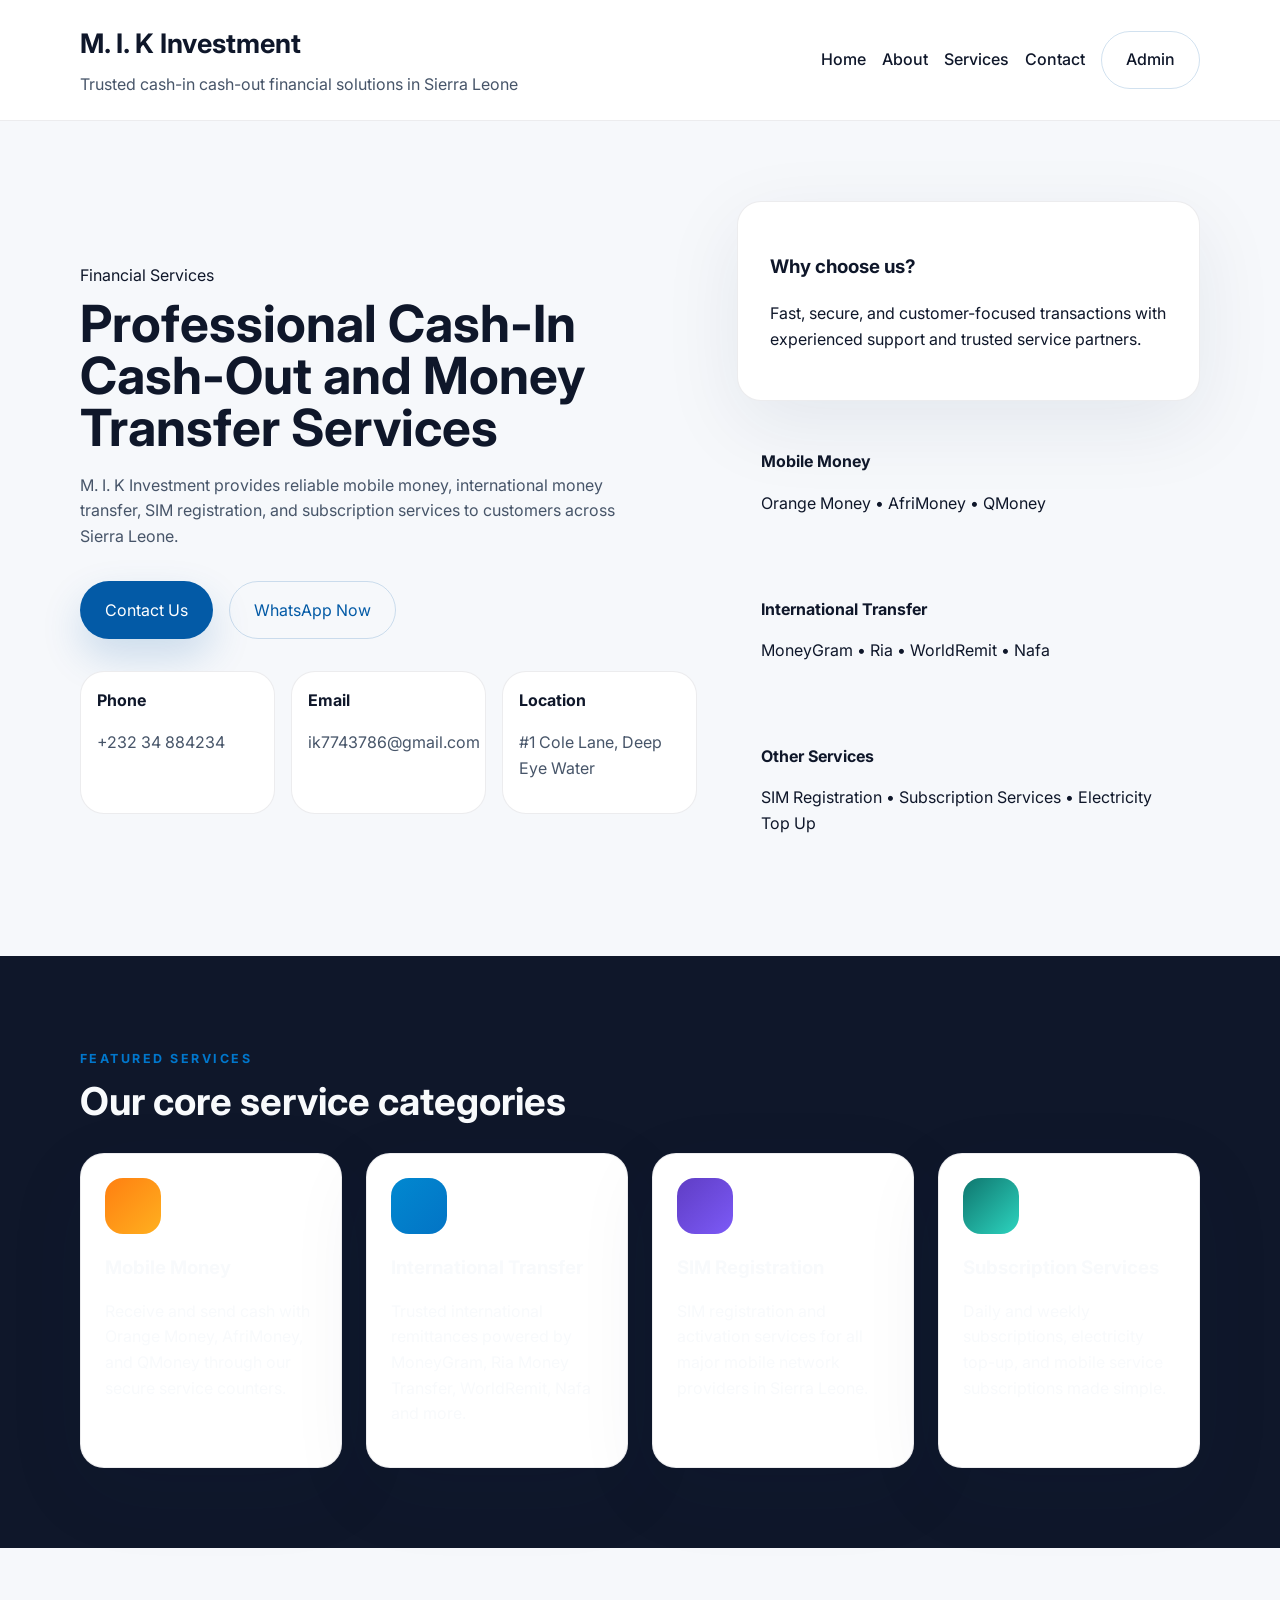
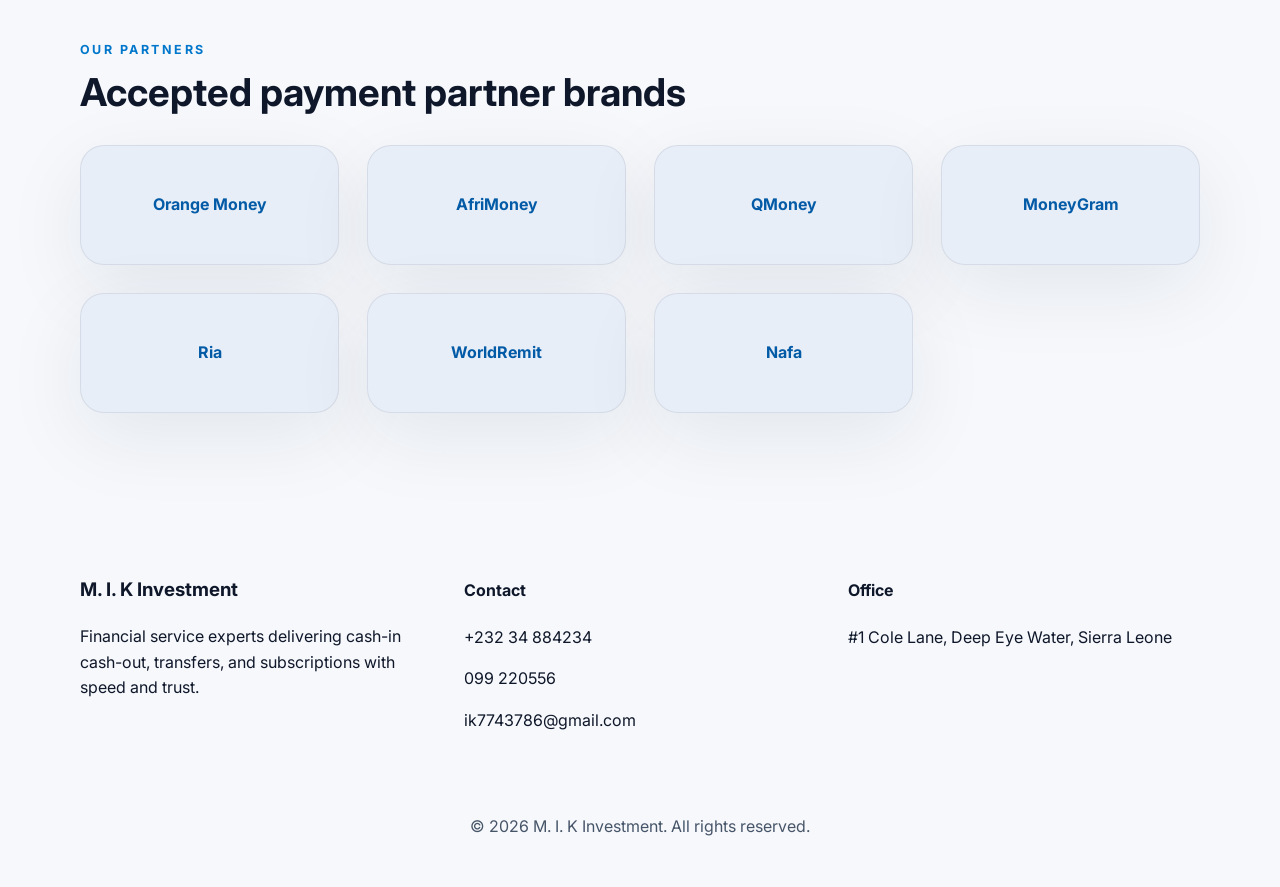
<file: index.html>
<!DOCTYPE html>
<html lang="en">
<head>
  <meta charset="UTF-8" />
  <meta name="viewport" content="width=device-width, initial-scale=1.0" />
  <title>M. I. K Investment | Cash-In Cash-Out Services</title>
  <link rel="preconnect" href="https://fonts.googleapis.com" />
  <link rel="preconnect" href="https://fonts.gstatic.com" crossorigin />
  <link href="https://fonts.googleapis.com/css2?family=Inter:wght@400;500;600;700;800&display=swap" rel="stylesheet" />
  <link rel="stylesheet" href="styles.css" />
</head>
<body>
  <header class="site-header">
    <div class="container header-grid">
      <div class="brand">
        <h1>M. I. K Investment</h1>
        <p>Trusted cash-in cash-out financial solutions in Sierra Leone</p>
      </div>
      <nav class="main-nav">
        <a href="#home">Home</a>
        <a href="about.html">About</a>
        <a href="services.html">Services</a>
        <a href="contact.html">Contact</a>
        <a href="admin.html" class="button button-secondary">Admin</a>
      </nav>
    </div>
  </header>

  <main>
    <section id="home" class="hero section-light">
      <div class="container hero-grid">
        <div class="hero-copy">
          <span class="eyebrow">Financial Services</span>
          <h2>Professional Cash-In Cash-Out and Money Transfer Services</h2>
          <p>M. I. K Investment provides reliable mobile money, international money transfer, SIM registration, and subscription services to customers across Sierra Leone.</p>
          <div class="hero-actions">
            <a href="contact.html" class="button button-primary">Contact Us</a>
            <a href="https://wa.me/23234884234" class="button button-secondary">WhatsApp Now</a>
          </div>
          <div class="contact-widgets">
            <div>
              <strong>Phone</strong>
              <p>+232 34 884234</p>
            </div>
            <div>
              <strong>Email</strong>
              <p>ik7743786@gmail.com</p>
            </div>
            <div>
              <strong>Location</strong>
              <p>#1 Cole Lane, Deep Eye Water</p>
            </div>
          </div>
        </div>
        <div class="hero-cards">
          <div class="info-card">
            <h3>Why choose us?</h3>
            <p>Fast, secure, and customer-focused transactions with experienced support and trusted service partners.</p>
          </div>
          <div class="service-highlights">
            <article>
              <span>Mobile Money</span>
              <p>Orange Money • AfriMoney • QMoney</p>
            </article>
            <article>
              <span>International Transfer</span>
              <p>MoneyGram • Ria • WorldRemit • Nafa</p>
            </article>
            <article>
              <span>Other Services</span>
              <p>SIM Registration • Subscription Services • Electricity Top Up</p>
            </article>
          </div>
        </div>
      </div>
    </section>

    <section class="section-dark service-preview">
      <div class="container">
        <div class="section-heading">
          <p class="eyebrow">Featured Services</p>
          <h2>Our core service categories</h2>
        </div>
        <div class="services-grid">
          <article class="service-card">
            <div class="service-icon service-orange"></div>
            <h3>Mobile Money</h3>
            <p>Receive and send cash with Orange Money, AfriMoney, and QMoney through our secure service counters.</p>
          </article>
          <article class="service-card">
            <div class="service-icon service-transfer"></div>
            <h3>International Transfer</h3>
            <p>Trusted international remittances powered by MoneyGram, Ria Money Transfer, WorldRemit, Nafa and more.</p>
          </article>
          <article class="service-card">
            <div class="service-icon service-sim"></div>
            <h3>SIM Registration</h3>
            <p>SIM registration and activation services for all major mobile network providers in Sierra Leone.</p>
          </article>
          <article class="service-card">
            <div class="service-icon service-subscription"></div>
            <h3>Subscription Services</h3>
            <p>Daily and weekly subscriptions, electricity top-up, and mobile service subscriptions made simple.</p>
          </article>
        </div>
      </div>
    </section>

    <section class="section-light partner-logos">
      <div class="container">
        <div class="section-heading">
          <p class="eyebrow">Our partners</p>
          <h2>Accepted payment partner brands</h2>
        </div>
        <div class="logo-grid">
          <div class="logo-card">Orange Money</div>
          <div class="logo-card">AfriMoney</div>
          <div class="logo-card">QMoney</div>
          <div class="logo-card">MoneyGram</div>
          <div class="logo-card">Ria</div>
          <div class="logo-card">WorldRemit</div>
          <div class="logo-card">Nafa</div>
        </div>
      </div>
    </section>
  </main>

  <footer class="site-footer">
    <div class="container footer-grid">
      <div>
        <h3>M. I. K Investment</h3>
        <p>Financial service experts delivering cash-in cash-out, transfers, and subscriptions with speed and trust.</p>
      </div>
      <div>
        <h4>Contact</h4>
        <p>+232 34 884234</p>
        <p>099 220556</p>
        <p>ik7743786@gmail.com</p>
      </div>
      <div>
        <h4>Office</h4>
        <p>#1 Cole Lane, Deep Eye Water, Sierra Leone</p>
      </div>
    </div>
    <div class="footer-bottom">
      <p>© 2026 M. I. K Investment. All rights reserved.</p>
    </div>
  </footer>

  <script src="scripts.js"></script>
</body>
</html>
</file>
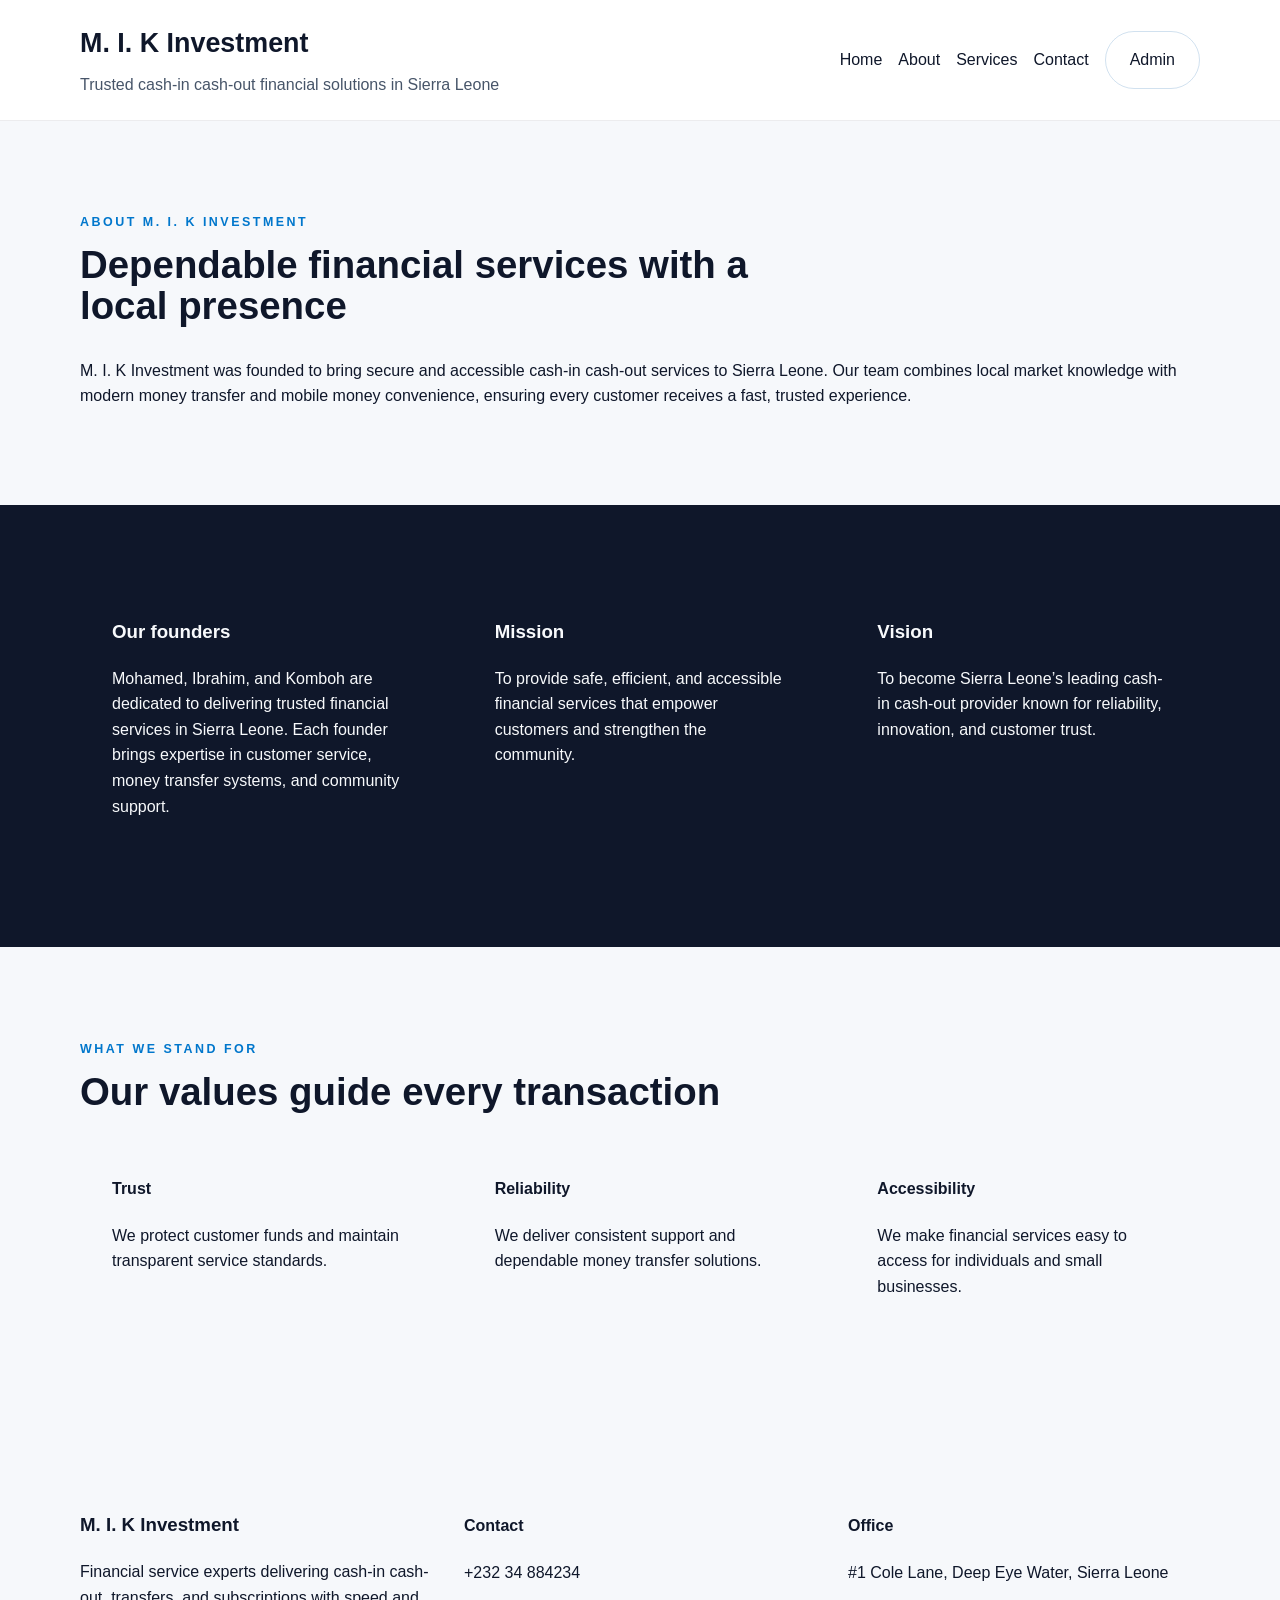
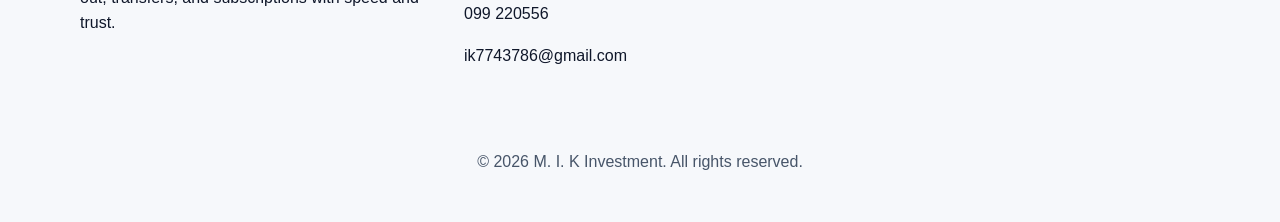
<file: about.html>
<!DOCTYPE html>
<html lang="en">
<head>
  <meta charset="UTF-8" />
  <meta name="viewport" content="width=device-width, initial-scale=1.0" />
  <title>About Us | M. I. K Investment</title>
  <link rel="stylesheet" href="styles.css" />
</head>
<body>
  <header class="site-header">
    <div class="container header-grid">
      <div class="brand">
        <h1>M. I. K Investment</h1>
        <p>Trusted cash-in cash-out financial solutions in Sierra Leone</p>
      </div>
      <nav class="main-nav">
        <a href="index.html">Home</a>
        <a href="#about">About</a>
        <a href="services.html">Services</a>
        <a href="contact.html">Contact</a>
        <a href="admin.html" class="button button-secondary">Admin</a>
      </nav>
    </div>
  </header>

  <main>
    <section class="section-light about-hero">
      <div class="container">
        <div class="section-heading">
          <p class="eyebrow">About M. I. K Investment</p>
          <h2>Dependable financial services with a local presence</h2>
        </div>
        <p>M. I. K Investment was founded to bring secure and accessible cash-in cash-out services to Sierra Leone. Our team combines local market knowledge with modern money transfer and mobile money convenience, ensuring every customer receives a fast, trusted experience.</p>
      </div>
    </section>

    <section class="section-dark founders">
      <div class="container founders-grid">
        <article>
          <h3>Our founders</h3>
          <p>Mohamed, Ibrahim, and Komboh are dedicated to delivering trusted financial services in Sierra Leone. Each founder brings expertise in customer service, money transfer systems, and community support.</p>
        </article>
        <article>
          <h3>Mission</h3>
          <p>To provide safe, efficient, and accessible financial services that empower customers and strengthen the community.</p>
        </article>
        <article>
          <h3>Vision</h3>
          <p>To become Sierra Leone’s leading cash-in cash-out provider known for reliability, innovation, and customer trust.</p>
        </article>
      </div>
    </section>

    <section class="section-light values">
      <div class="container">
        <div class="section-heading">
          <p class="eyebrow">What we stand for</p>
          <h2>Our values guide every transaction</h2>
        </div>
        <div class="values-grid">
          <article>
            <h4>Trust</h4>
            <p>We protect customer funds and maintain transparent service standards.</p>
          </article>
          <article>
            <h4>Reliability</h4>
            <p>We deliver consistent support and dependable money transfer solutions.</p>
          </article>
          <article>
            <h4>Accessibility</h4>
            <p>We make financial services easy to access for individuals and small businesses.</p>
          </article>
        </div>
      </div>
    </section>
  </main>

  <footer class="site-footer">
    <div class="container footer-grid">
      <div>
        <h3>M. I. K Investment</h3>
        <p>Financial service experts delivering cash-in cash-out, transfers, and subscriptions with speed and trust.</p>
      </div>
      <div>
        <h4>Contact</h4>
        <p>+232 34 884234</p>
        <p>099 220556</p>
        <p>ik7743786@gmail.com</p>
      </div>
      <div>
        <h4>Office</h4>
        <p>#1 Cole Lane, Deep Eye Water, Sierra Leone</p>
      </div>
    </div>
    <div class="footer-bottom">
      <p>© 2026 M. I. K Investment. All rights reserved.</p>
    </div>
  </footer>

  <script src="scripts.js"></script>
</body>
</html>
</file>
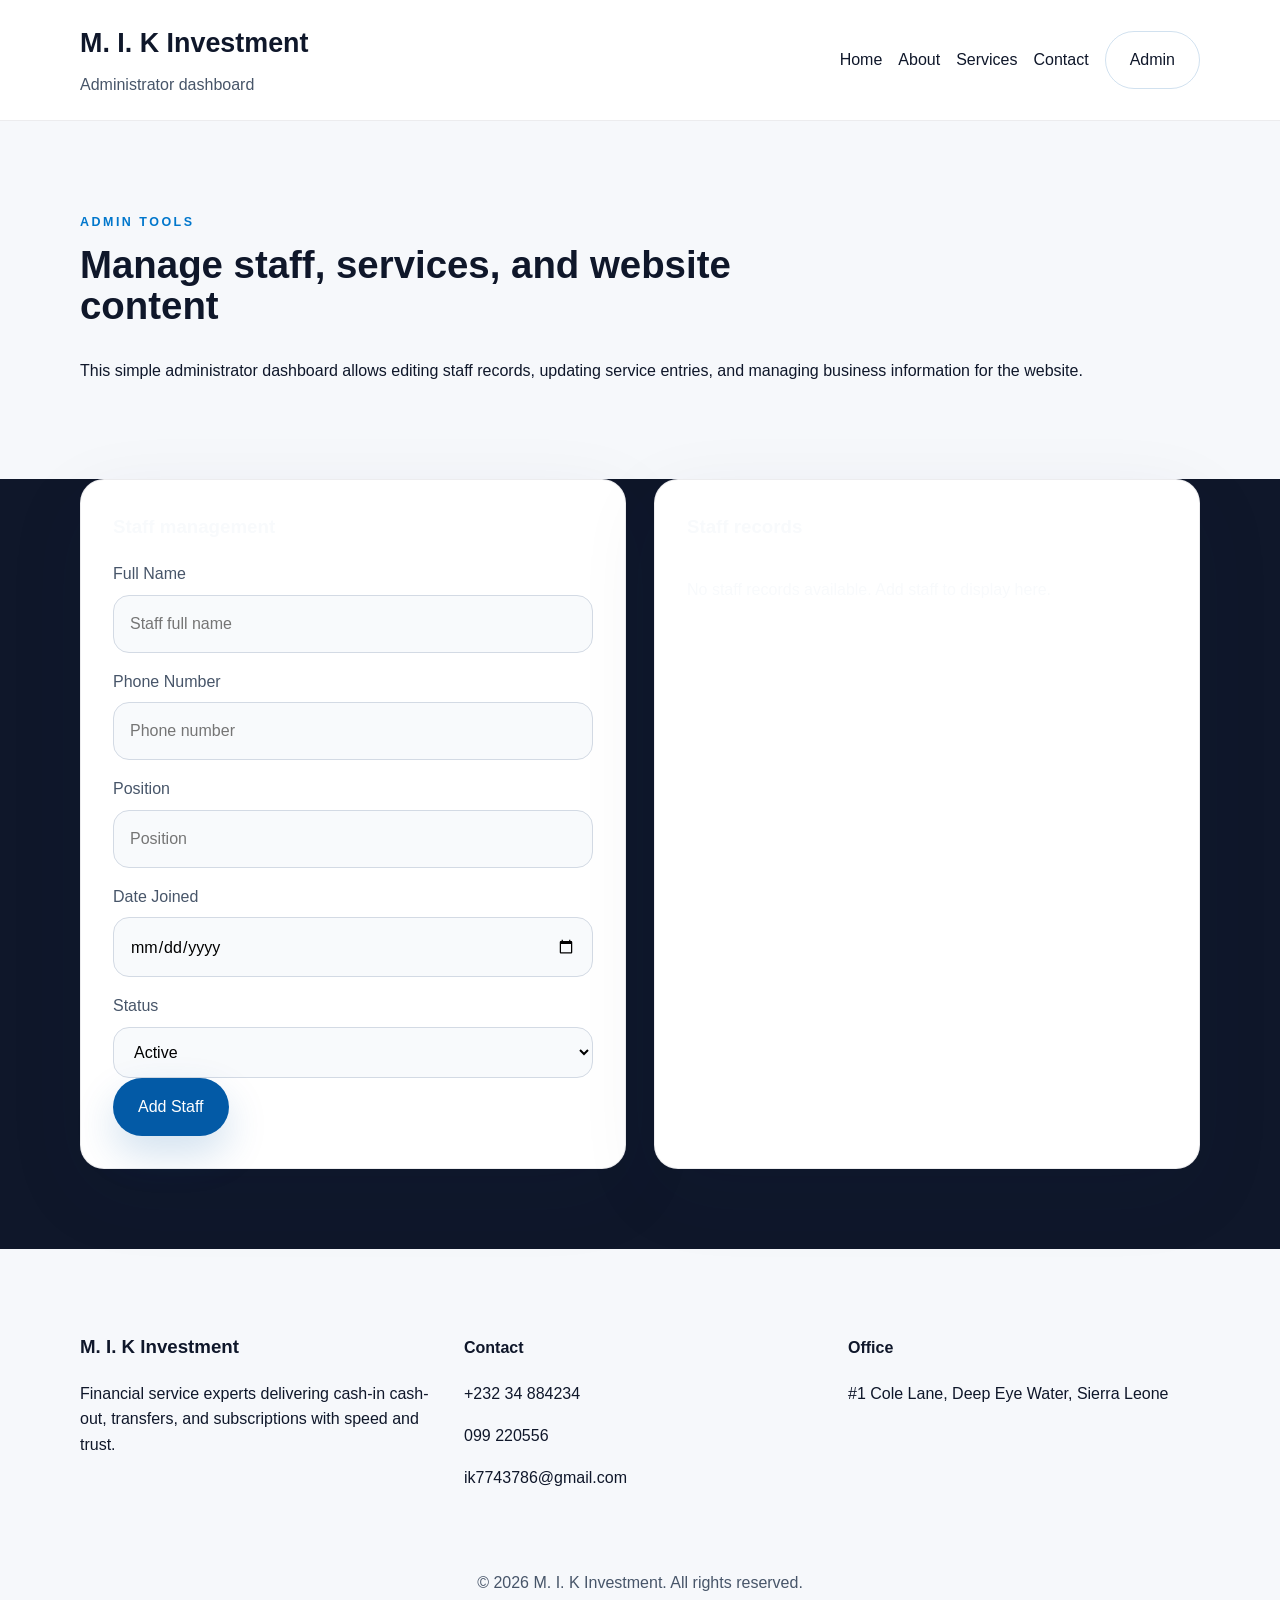
<file: admin.html>
<!DOCTYPE html>
<html lang="en">
<head>
  <meta charset="UTF-8" />
  <meta name="viewport" content="width=device-width, initial-scale=1.0" />
  <title>Administrator Dashboard | M. I. K Investment</title>
  <link rel="stylesheet" href="styles.css" />
</head>
<body>
  <header class="site-header">
    <div class="container header-grid">
      <div class="brand">
        <h1>M. I. K Investment</h1>
        <p>Administrator dashboard</p>
      </div>
      <nav class="main-nav">
        <a href="index.html">Home</a>
        <a href="about.html">About</a>
        <a href="services.html">Services</a>
        <a href="contact.html">Contact</a>
        <a href="admin.html" class="button button-secondary">Admin</a>
      </nav>
    </div>
  </header>

  <main>
    <section class="section-light admin-hero">
      <div class="container">
        <div class="section-heading">
          <p class="eyebrow">Admin tools</p>
          <h2>Manage staff, services, and website content</h2>
        </div>
        <p>This simple administrator dashboard allows editing staff records, updating service entries, and managing business information for the website.</p>
      </div>
    </section>

    <section class="section-dark admin-panel">
      <div class="container admin-grid">
        <div class="admin-card">
          <h3>Staff management</h3>
          <form id="staffForm">
            <label for="staffName">Full Name</label>
            <input type="text" id="staffName" placeholder="Staff full name" required />
            <label for="staffPhone">Phone Number</label>
            <input type="tel" id="staffPhone" placeholder="Phone number" required />
            <label for="staffPosition">Position</label>
            <input type="text" id="staffPosition" placeholder="Position" required />
            <label for="staffDate">Date Joined</label>
            <input type="date" id="staffDate" required />
            <label for="staffStatus">Status</label>
            <select id="staffStatus" required>
              <option value="Active">Active</option>
              <option value="Inactive">Inactive</option>
            </select>
            <button type="submit" class="button button-primary">Add Staff</button>
          </form>
        </div>

        <div class="admin-card admin-status">
          <h3>Staff records</h3>
          <div class="staff-list" id="staffList"></div>
        </div>
      </div>
    </section>
  </main>

  <footer class="site-footer">
    <div class="container footer-grid">
      <div>
        <h3>M. I. K Investment</h3>
        <p>Financial service experts delivering cash-in cash-out, transfers, and subscriptions with speed and trust.</p>
      </div>
      <div>
        <h4>Contact</h4>
        <p>+232 34 884234</p>
        <p>099 220556</p>
        <p>ik7743786@gmail.com</p>
      </div>
      <div>
        <h4>Office</h4>
        <p>#1 Cole Lane, Deep Eye Water, Sierra Leone</p>
      </div>
    </div>
    <div class="footer-bottom">
      <p>© 2026 M. I. K Investment. All rights reserved.</p>
    </div>
  </footer>

  <script src="scripts.js"></script>
</body>
</html>
</file>
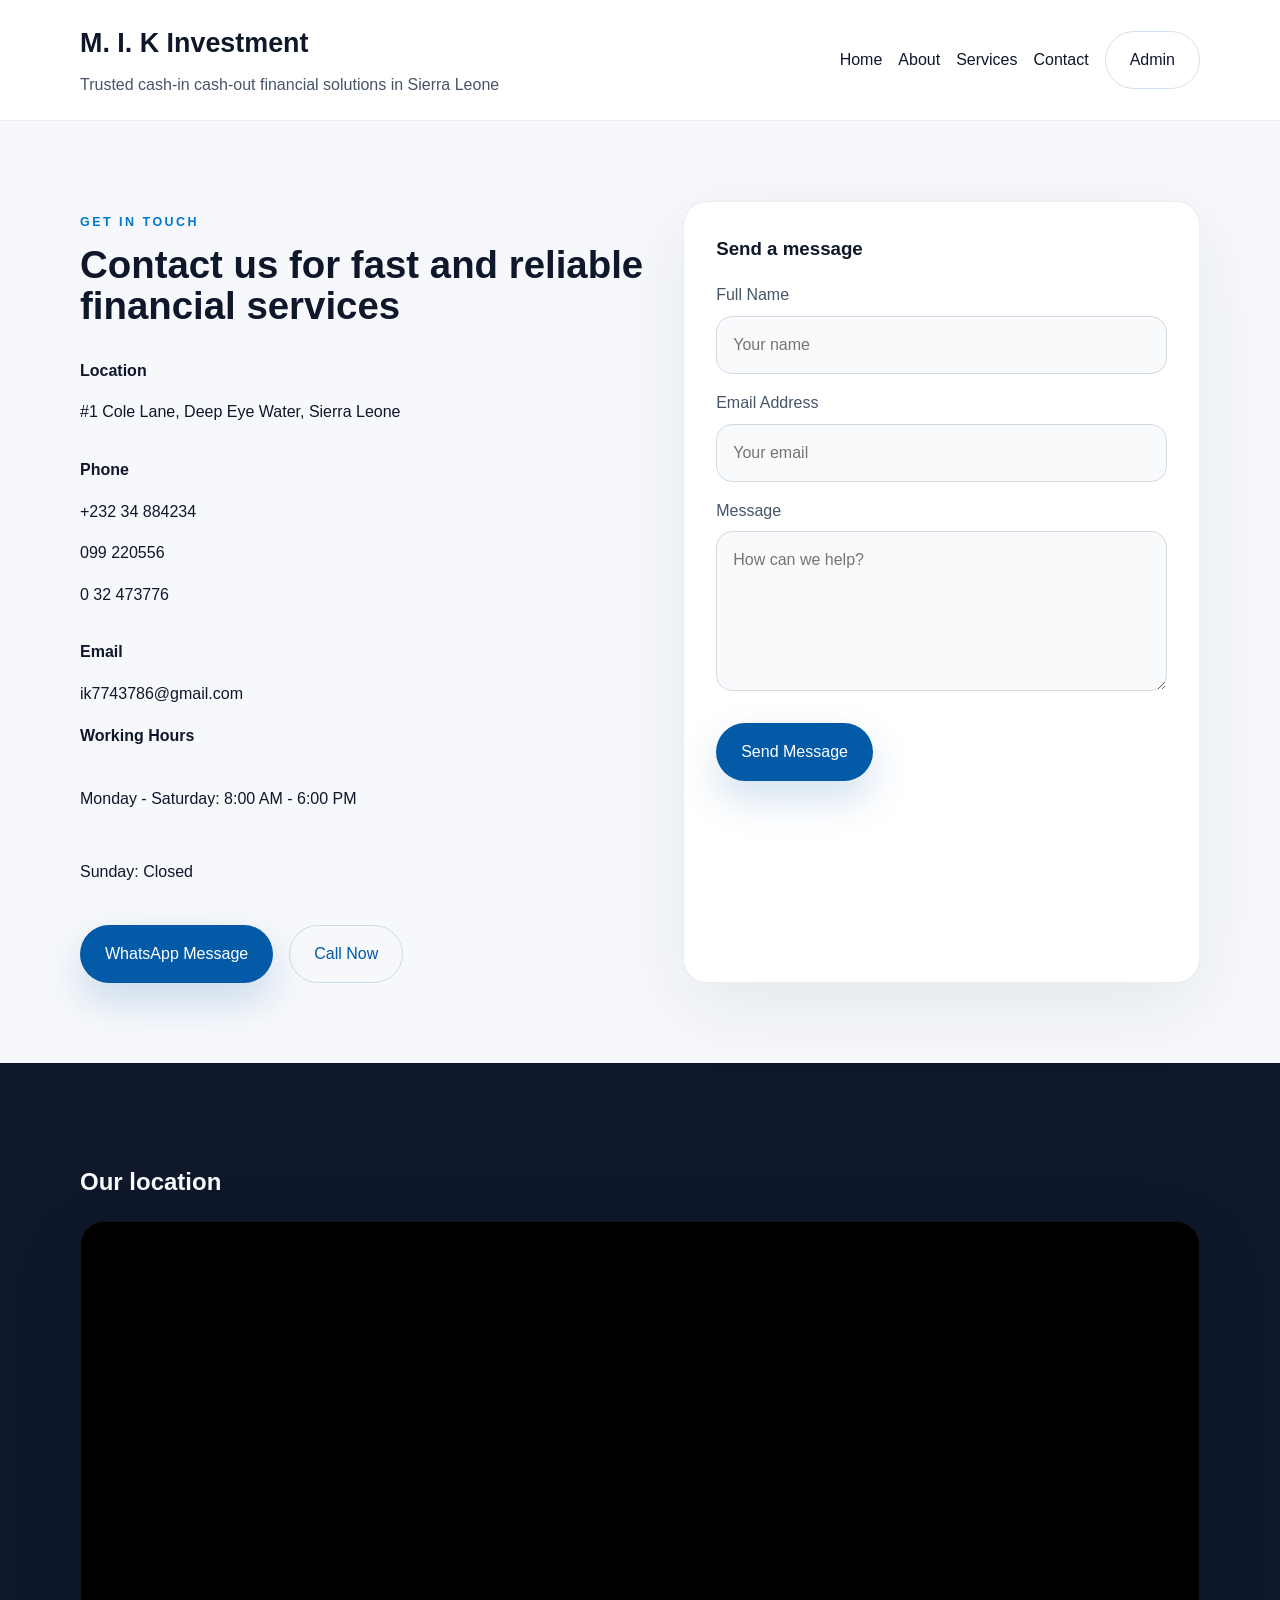
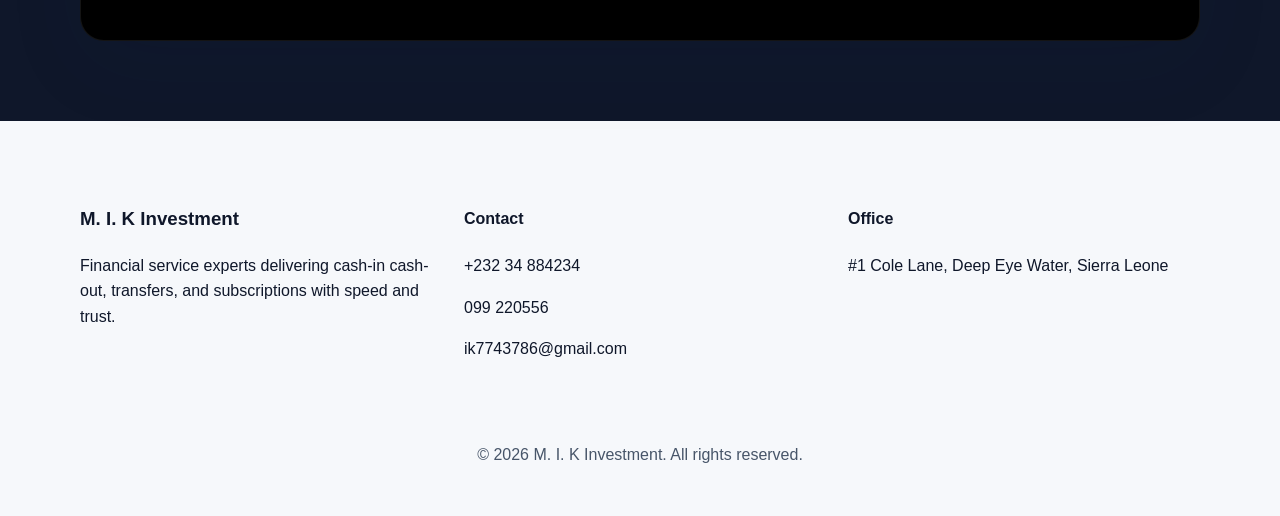
<file: contact.html>
<!DOCTYPE html>
<html lang="en">
<head>
  <meta charset="UTF-8" />
  <meta name="viewport" content="width=device-width, initial-scale=1.0" />
  <title>Contact | M. I. K Investment</title>
  <link rel="stylesheet" href="styles.css" />
</head>
<body>
  <header class="site-header">
    <div class="container header-grid">
      <div class="brand">
        <h1>M. I. K Investment</h1>
        <p>Trusted cash-in cash-out financial solutions in Sierra Leone</p>
      </div>
      <nav class="main-nav">
        <a href="index.html">Home</a>
        <a href="about.html">About</a>
        <a href="services.html">Services</a>
        <a href="#contact">Contact</a>
        <a href="admin.html" class="button button-secondary">Admin</a>
      </nav>
    </div>
  </header>

  <main>
    <section class="section-light contact-hero" id="contact">
      <div class="container contact-grid">
        <div>
          <div class="section-heading">
            <p class="eyebrow">Get in touch</p>
            <h2>Contact us for fast and reliable financial services</h2>
          </div>
          <div class="contact-details">
            <div>
              <h4>Location</h4>
              <p>#1 Cole Lane, Deep Eye Water, Sierra Leone</p>
            </div>
            <div>
              <h4>Phone</h4>
              <p>+232 34 884234</p>
              <p>099 220556</p>
              <p>0 32 473776</p>
            </div>
            <div>
              <h4>Email</h4>
              <p>ik7743786@gmail.com</p>
            </div>
          </div>
          <div class="working-hours">
            <h4>Working Hours</h4>
            <p>Monday - Saturday: 8:00 AM - 6:00 PM</p>
            <p>Sunday: Closed</p>
          </div>
          <div class="contact-actions">
            <a href="https://wa.me/23234884234" class="button button-primary">WhatsApp Message</a>
            <a href="tel:+23234884234" class="button button-secondary">Call Now</a>
          </div>
        </div>
        <div class="contact-form-card">
          <h3>Send a message</h3>
          <form id="contactForm">
            <label for="name">Full Name</label>
            <input type="text" id="name" name="name" placeholder="Your name" required />
            <label for="email">Email Address</label>
            <input type="email" id="email" name="email" placeholder="Your email" required />
            <label for="message">Message</label>
            <textarea id="message" name="message" rows="5" placeholder="How can we help?" required></textarea>
            <button type="submit" class="button button-primary">Send Message</button>
            <p id="contactSuccess" class="form-success" aria-live="polite"></p>
          </form>
        </div>
      </div>
    </section>

    <section class="section-dark map-section">
      <div class="container">
        <h2>Our location</h2>
        <div class="map-frame">
          <iframe src="https://www.google.com/maps/embed?pb=!1m18!1m12!1m3!1d3870.8170072583667!2d-13.234567!3d8.485321!2m3!1f0!2f0!3f0!3m2!1i1024!2i768!4f13.1!3m3!1m2!1s0xfc13234a26f4bcd%3A0xa5a5a5a5a5a5a5a5!2sDeep%20Eye%20Water%2C%20Sierra%20Leone!5e0!3m2!1sen!2s!4v0000000000000" loading="lazy" referrerpolicy="no-referrer-when-downgrade"></iframe>
        </div>
      </div>
    </section>
  </main>

  <footer class="site-footer">
    <div class="container footer-grid">
      <div>
        <h3>M. I. K Investment</h3>
        <p>Financial service experts delivering cash-in cash-out, transfers, and subscriptions with speed and trust.</p>
      </div>
      <div>
        <h4>Contact</h4>
        <p>+232 34 884234</p>
        <p>099 220556</p>
        <p>ik7743786@gmail.com</p>
      </div>
      <div>
        <h4>Office</h4>
        <p>#1 Cole Lane, Deep Eye Water, Sierra Leone</p>
      </div>
    </div>
    <div class="footer-bottom">
      <p>© 2026 M. I. K Investment. All rights reserved.</p>
    </div>
  </footer>

  <script src="scripts.js"></script>
</body>
</html>
</file>
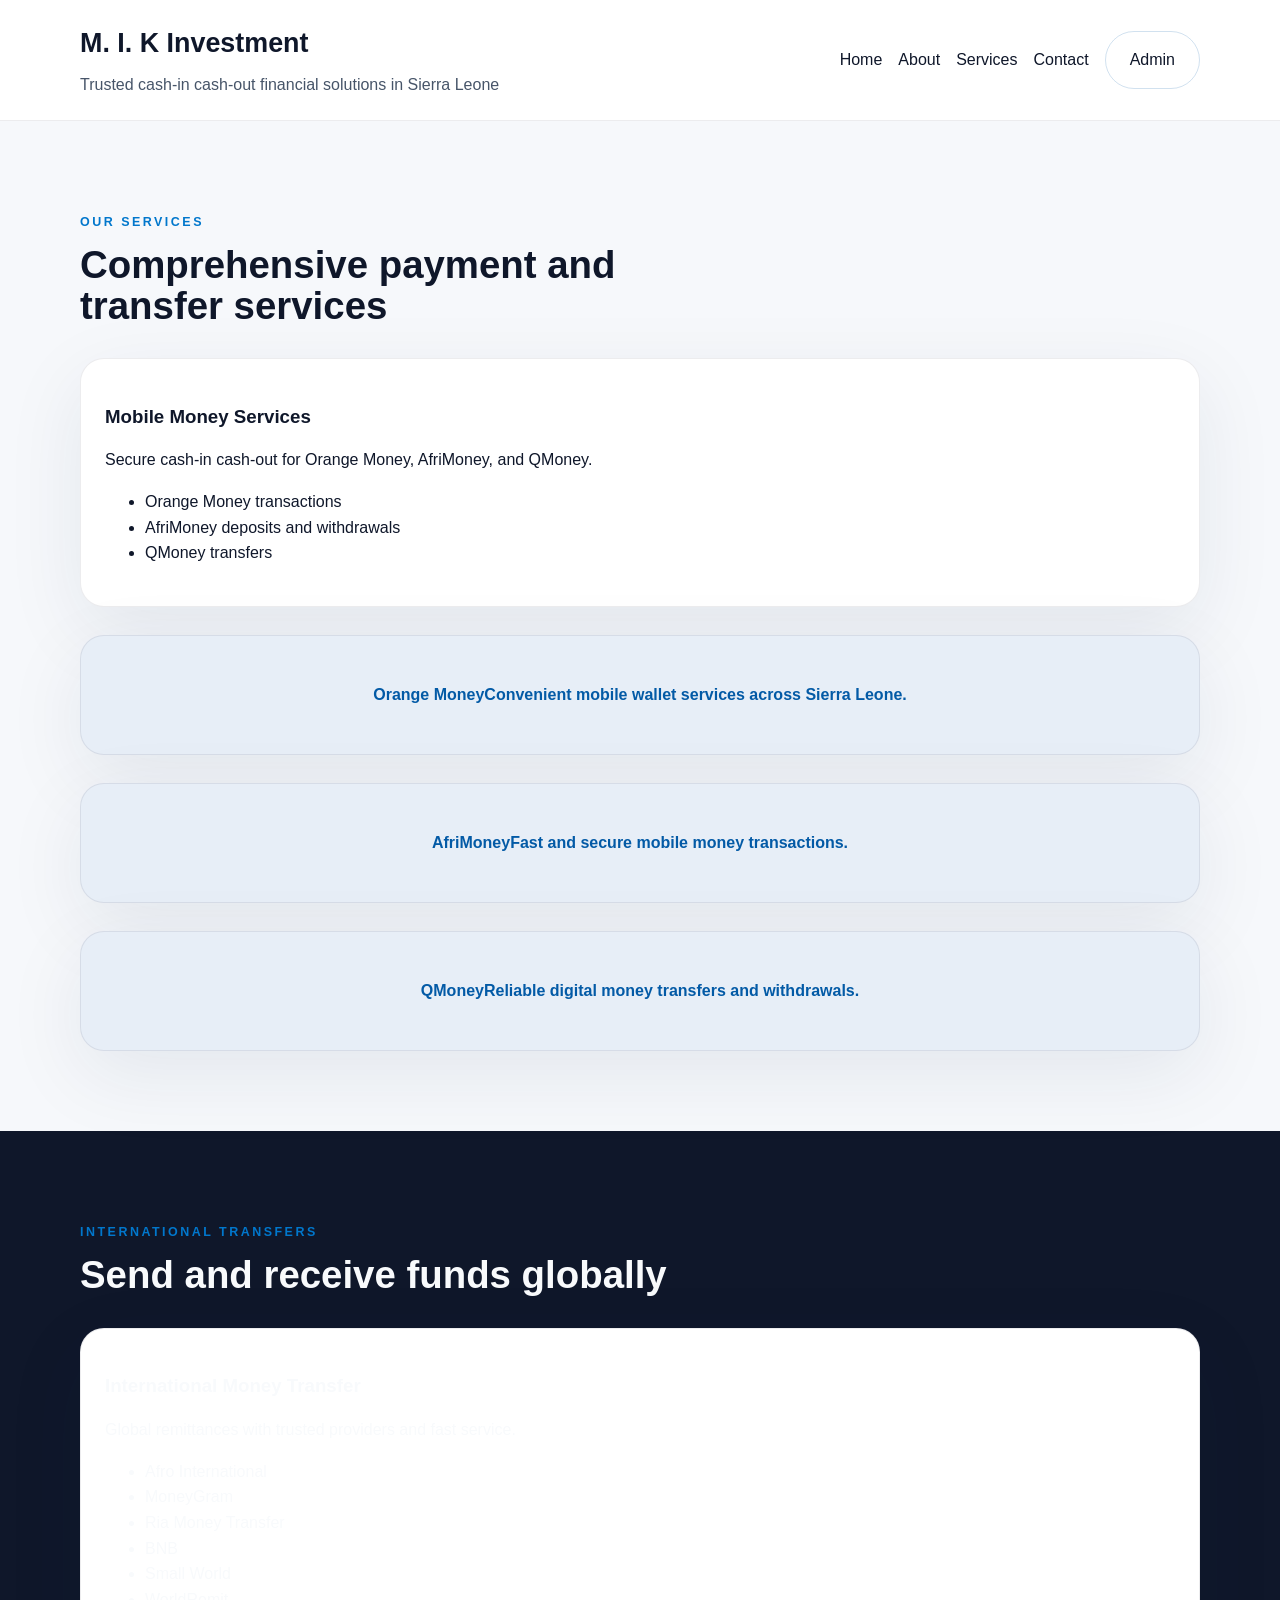
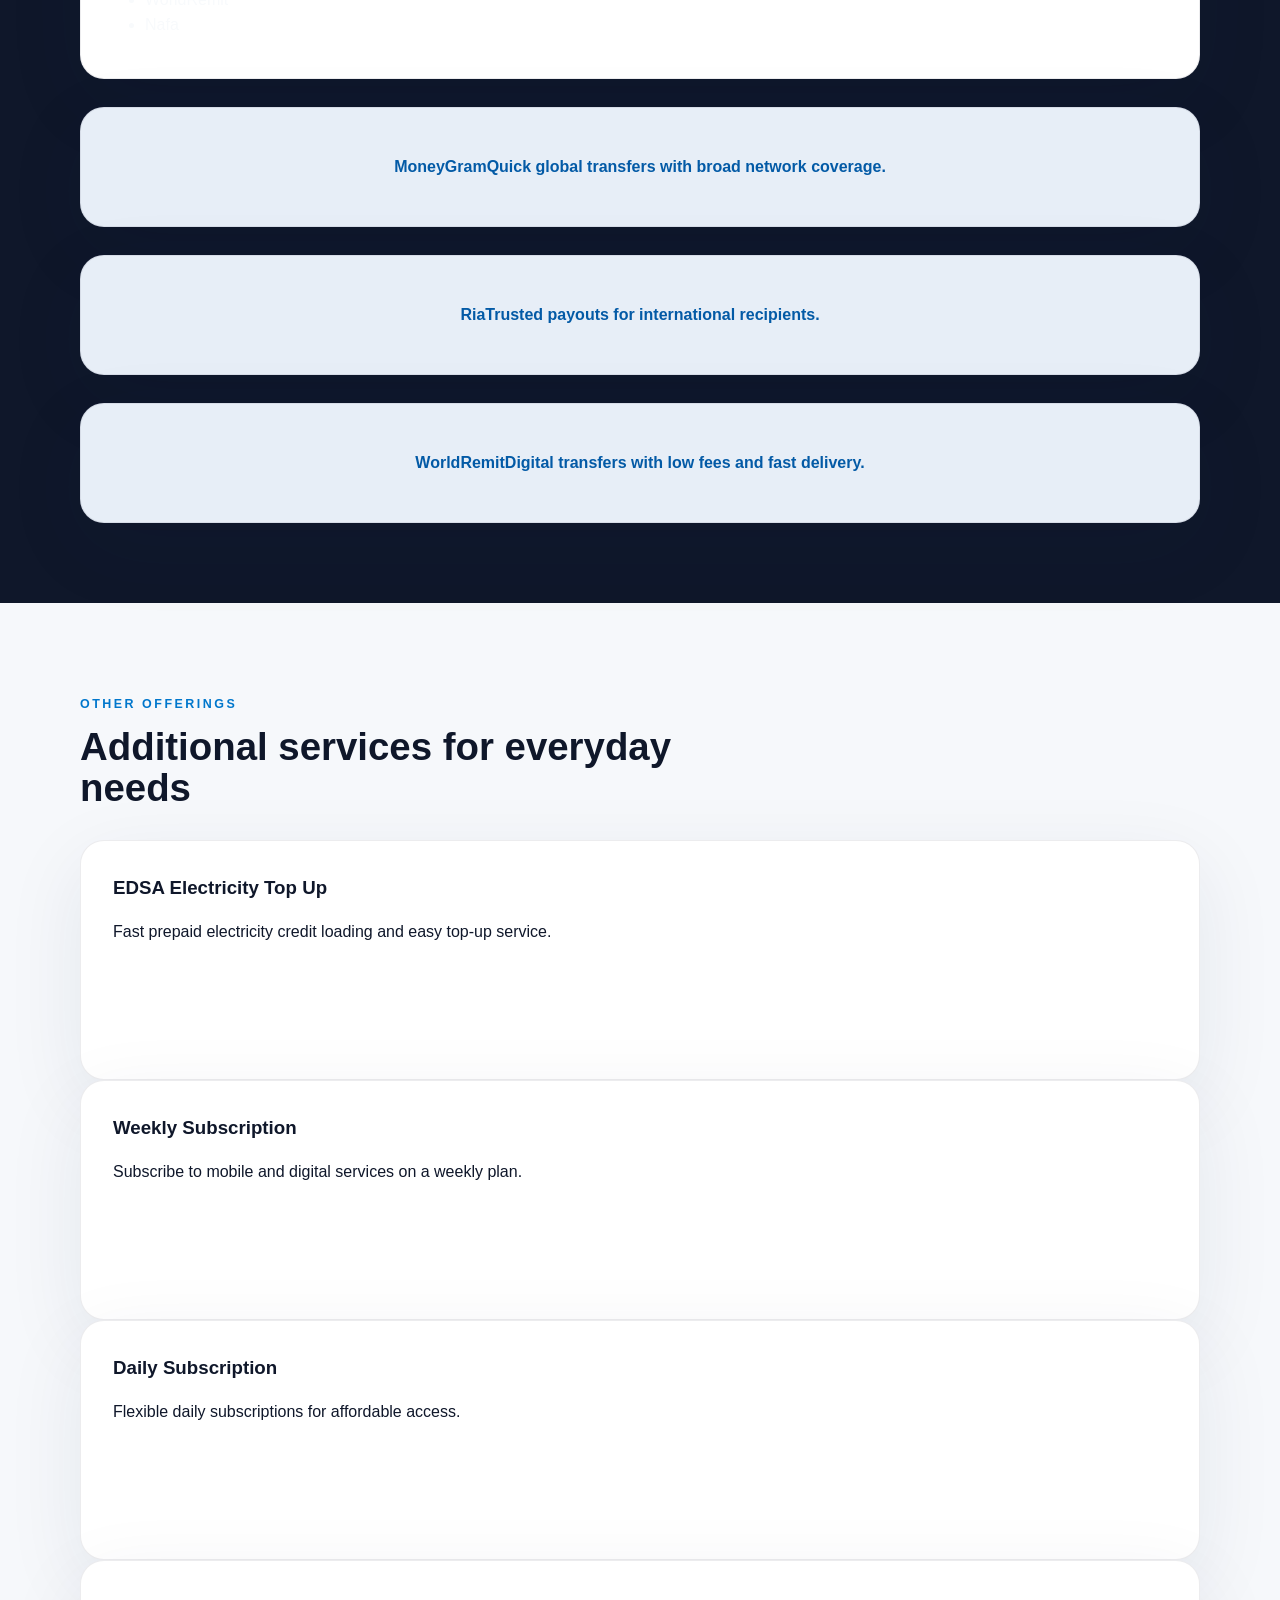
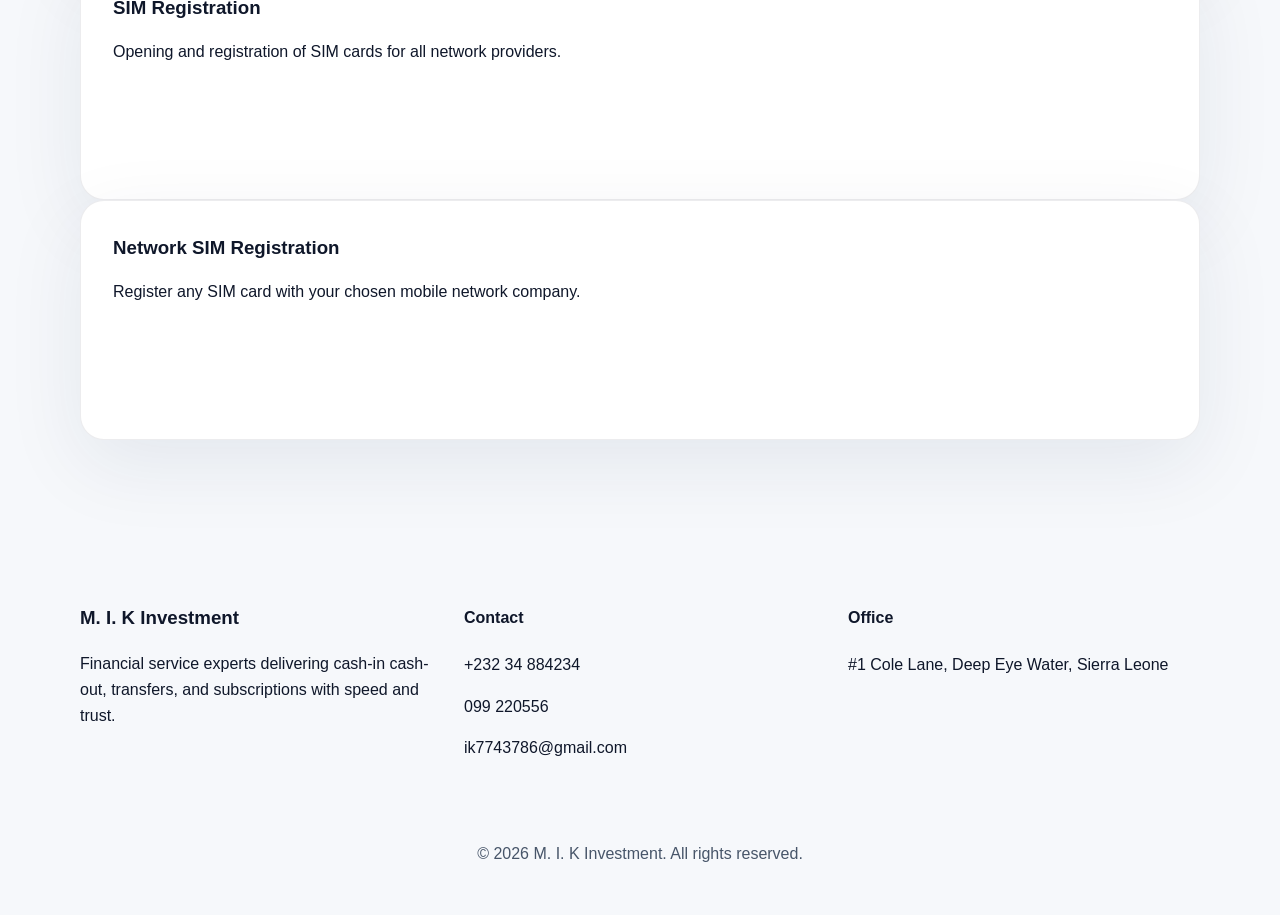
<file: services.html>
<!DOCTYPE html>
<html lang="en">
<head>
  <meta charset="UTF-8" />
  <meta name="viewport" content="width=device-width, initial-scale=1.0" />
  <title>Services | M. I. K Investment</title>
  <link rel="stylesheet" href="styles.css" />
</head>
<body>
  <header class="site-header">
    <div class="container header-grid">
      <div class="brand">
        <h1>M. I. K Investment</h1>
        <p>Trusted cash-in cash-out financial solutions in Sierra Leone</p>
      </div>
      <nav class="main-nav">
        <a href="index.html">Home</a>
        <a href="about.html">About</a>
        <a href="#services">Services</a>
        <a href="contact.html">Contact</a>
        <a href="admin.html" class="button button-secondary">Admin</a>
      </nav>
    </div>
  </header>

  <main>
    <section class="section-light" id="services">
      <div class="container">
        <div class="section-heading">
          <p class="eyebrow">Our services</p>
          <h2>Comprehensive payment and transfer services</h2>
        </div>
        <div class="service-cards-grid">
          <article class="full-card">
            <h3>Mobile Money Services</h3>
            <p>Secure cash-in cash-out for Orange Money, AfriMoney, and QMoney.</p>
            <ul>
              <li>Orange Money transactions</li>
              <li>AfriMoney deposits and withdrawals</li>
              <li>QMoney transfers</li>
            </ul>
          </article>
          <article class="logo-card">
            <div class="logo-service">Orange Money</div>
            <p>Convenient mobile wallet services across Sierra Leone.</p>
          </article>
          <article class="logo-card">
            <div class="logo-service">AfriMoney</div>
            <p>Fast and secure mobile money transactions.</p>
          </article>
          <article class="logo-card">
            <div class="logo-service">QMoney</div>
            <p>Reliable digital money transfers and withdrawals.</p>
          </article>
        </div>
      </div>
    </section>

    <section class="section-dark">
      <div class="container">
        <div class="section-heading">
          <p class="eyebrow">International transfers</p>
          <h2>Send and receive funds globally</h2>
        </div>
        <div class="service-cards-grid">
          <article class="full-card">
            <h3>International Money Transfer</h3>
            <p>Global remittances with trusted providers and fast service.</p>
            <ul>
              <li>Afro International</li>
              <li>MoneyGram</li>
              <li>Ria Money Transfer</li>
              <li>BNB</li>
              <li>Small World</li>
              <li>WorldRemit</li>
              <li>Nafa</li>
            </ul>
          </article>
          <article class="logo-card">
            <div class="logo-service">MoneyGram</div>
            <p>Quick global transfers with broad network coverage.</p>
          </article>
          <article class="logo-card">
            <div class="logo-service">Ria</div>
            <p>Trusted payouts for international recipients.</p>
          </article>
          <article class="logo-card">
            <div class="logo-service">WorldRemit</div>
            <p>Digital transfers with low fees and fast delivery.</p>
          </article>
        </div>
      </div>
    </section>

    <section class="section-light">
      <div class="container">
        <div class="section-heading">
          <p class="eyebrow">Other offerings</p>
          <h2>Additional services for everyday needs</h2>
        </div>
        <div class="service-grid">
          <article class="service-card">
            <h3>EDSA Electricity Top Up</h3>
            <p>Fast prepaid electricity credit loading and easy top-up service.</p>
          </article>
          <article class="service-card">
            <h3>Weekly Subscription</h3>
            <p>Subscribe to mobile and digital services on a weekly plan.</p>
          </article>
          <article class="service-card">
            <h3>Daily Subscription</h3>
            <p>Flexible daily subscriptions for affordable access.</p>
          </article>
          <article class="service-card">
            <h3>SIM Registration</h3>
            <p>Opening and registration of SIM cards for all network providers.</p>
          </article>
          <article class="service-card">
            <h3>Network SIM Registration</h3>
            <p>Register any SIM card with your chosen mobile network company.</p>
          </article>
        </div>
      </div>
    </section>
  </main>

  <footer class="site-footer">
    <div class="container footer-grid">
      <div>
        <h3>M. I. K Investment</h3>
        <p>Financial service experts delivering cash-in cash-out, transfers, and subscriptions with speed and trust.</p>
      </div>
      <div>
        <h4>Contact</h4>
        <p>+232 34 884234</p>
        <p>099 220556</p>
        <p>ik7743786@gmail.com</p>
      </div>
      <div>
        <h4>Office</h4>
        <p>#1 Cole Lane, Deep Eye Water, Sierra Leone</p>
      </div>
    </div>
    <div class="footer-bottom">
      <p>© 2026 M. I. K Investment. All rights reserved.</p>
    </div>
  </footer>

  <script src="scripts.js"></script>
</body>
</html>
</file>
<file: styles.css>
:root {
  --bg: #f6f8fb;
  --surface: #ffffff;
  --surface-strong: #e7eef7;
  --text: #0f172a;
  --text-muted: #475569;
  --primary: #035aa6;
  --primary-soft: #d9eafd;
  --accent: #0177cc;
  --accent-soft: #d7edff;
  --border: #d3dae4;
  --shadow: 0 24px 80px rgba(12, 39, 77, 0.08);
  --radius: 24px;
}

* {
  box-sizing: border-box;
}

body {
  margin: 0;
  font-family: 'Inter', sans-serif;
  background: var(--bg);
  color: var(--text);
  line-height: 1.6;
}

img,
iframe {
  max-width: 100%;
  border: 0;
}

a {
  color: inherit;
  text-decoration: none;
}

button,
input,
textarea,
select {
  font: inherit;
}

.container {
  width: min(1120px, calc(100% - 2rem));
  margin: 0 auto;
}

.site-header {
  background: rgba(255, 255, 255, 0.95);
  position: sticky;
  top: 0;
  z-index: 20;
  border-bottom: 1px solid rgba(15, 23, 42, 0.08);
}

.header-grid,
.footer-grid,
.hero-grid,
.founders-grid,
.values-grid,
.services-grid,
.service-cards-grid,
.admin-grid,
.logo-grid,
.contact-grid {
  display: grid;
  gap: 1.75rem;
}

.header-grid {
  grid-template-columns: 1fr auto;
  align-items: center;
  padding: 1.4rem 0;
}

.brand h1 {
  font-size: clamp(1.6rem, 2.1vw, 2.4rem);
  margin: 0;
}

.brand p {
  margin: 0.4rem 0 0;
  color: var(--text-muted);
}

.main-nav {
  display: flex;
  flex-wrap: wrap;
  gap: 1rem;
  align-items: center;
}

.main-nav a {
  color: var(--text);
  font-weight: 500;
}

.button {
  display: inline-flex;
  align-items: center;
  justify-content: center;
  gap: 0.5rem;
  padding: 0.95rem 1.5rem;
  border-radius: 999px;
  border: 1px solid transparent;
  transition: transform 0.25s ease, box-shadow 0.25s ease, background-color 0.25s ease;
}

.button:hover {
  transform: translateY(-1px);
}

.button-primary {
  background: var(--primary);
  color: #fff;
  box-shadow: 0 18px 40px rgba(3, 90, 166, 0.18);
}

.button-secondary {
  background: transparent;
  color: var(--primary);
  border-color: rgba(3, 90, 166, 0.18);
}

.section-light,
.section-dark {
  padding: 5rem 0;
}

.section-light {
  background: var(--bg);
}

.section-dark {
  background: #0f172a;
  color: #f8fafc;
}

.section-heading {
  max-width: 680px;
  margin-bottom: 2rem;
}

.section-heading .eyebrow {
  display: inline-block;
  margin-bottom: 0.75rem;
  color: var(--accent);
  font-weight: 700;
  text-transform: uppercase;
  letter-spacing: 0.2em;
  font-size: 0.78rem;
}

.section-heading h2 {
  margin: 0;
  font-size: clamp(2rem, 3vw, 3rem);
  line-height: 1.05;
}

.hero-grid {
  grid-template-columns: 1.2fr 0.9fr;
  align-items: center;
  gap: 2.5rem;
}

.hero-copy h2 {
  font-size: clamp(2.5rem, 4vw, 4.4rem);
  line-height: 1.02;
  margin: 0.5rem 0 1.2rem;
}

.hero-copy p {
  max-width: 36rem;
  color: var(--text-muted);
}

.hero-actions {
  display: flex;
  flex-wrap: wrap;
  gap: 1rem;
  margin: 2rem 0;
}

.contact-widgets {
  display: grid;
  grid-template-columns: repeat(3, minmax(0, 1fr));
  gap: 1rem;
}

.contact-widgets div {
  background: var(--surface);
  padding: 1rem;
  border-radius: 24px;
  border: 1px solid rgba(15, 23, 42, 0.08);
}

.contact-widgets strong {
  display: block;
  margin-bottom: 0.5rem;
}

.hero-cards {
  display: grid;
  gap: 1.5rem;
}

.info-card,
.full-card,
.service-card,
.logo-card,
.map-frame,
.admin-card,
.contact-form-card {
  background: var(--surface);
  border-radius: var(--radius);
  border: 1px solid rgba(15, 23, 42, 0.08);
  box-shadow: var(--shadow);
}

.info-card {
  padding: 2rem;
}

.service-highlights {
  display: grid;
  gap: 1rem;
}

.service-highlights article,
.service-card,
.logo-card,
.full-card {
  padding: 1.5rem;
}

.service-highlights article span,
.service-card h3,
.logo-card h3,
.full-card h3 {
  font-weight: 700;
  margin-bottom: 0.8rem;
}

.service-preview .services-grid {
  display: grid;
  grid-template-columns: repeat(4, minmax(0, 1fr));
  gap: 1.5rem;
}

.service-card {
  min-height: 240px;
}

.service-icon {
  width: 56px;
  height: 56px;
  border-radius: 18px;
  margin-bottom: 1rem;
}

.service-orange {
  background: linear-gradient(135deg, #ff7f11 0%, #ffb01f 100%);
}

.service-transfer {
  background: linear-gradient(135deg, #0188d0 0%, #0374c5 100%);
}

.service-sim {
  background: linear-gradient(135deg, #5f3dc4 0%, #7c5af7 100%);
}

.service-subscription {
  background: linear-gradient(135deg, #0f766e 0%, #2dd4bf 100%);
}

.partner-logos .logo-grid {
  grid-template-columns: repeat(4, minmax(0, 1fr));
}

.logo-card {
  display: flex;
  align-items: center;
  justify-content: center;
  min-height: 120px;
  text-align: center;
  font-weight: 700;
  color: var(--primary);
  background: var(--surface-strong);
}

.footer-grid {
  grid-template-columns: repeat(3, minmax(0, 1fr));
  gap: 2rem;
  padding: 4rem 0 2rem;
}

.footer-bottom {
  text-align: center;
  padding: 1rem 0 2rem;
  color: var(--text-muted);
}

.founders-grid,
.values-grid,
.service-grid {
  grid-template-columns: repeat(3, minmax(0, 1fr));
}

.founders-grid article,
.values-grid article,
.service-grid .service-card {
  padding: 2rem;
}

.founders-grid article h3,
.values-grid article h4,
.service-grid h3 {
  margin-top: 0;
}

.contact-grid {
  grid-template-columns: 1.05fr 0.95fr;
  gap: 2rem;
}

.contact-details,
.working-hours {
  display: grid;
  gap: 1rem;
}

.contact-details h4,
.working-hours h4 {
  margin: 0 0 0.35rem;
}

.contact-actions {
  display: flex;
  flex-wrap: wrap;
  gap: 1rem;
  margin-top: 1.5rem;
}

.contact-form-card {
  padding: 2rem;
}

.contact-form-card h3 {
  margin-top: 0;
}

.contact-form-card label {
  display: block;
  margin-top: 1rem;
  color: var(--text-muted);
}

.contact-form-card input,
.contact-form-card textarea,
.contact-form-card select {
  width: 100%;
  margin-top: 0.5rem;
  padding: 0.95rem 1rem;
  border: 1px solid var(--border);
  border-radius: 16px;
  background: #f8fafc;
}

.contact-form-card button {
  margin-top: 1.5rem;
}

.form-success {
  margin-top: 1rem;
  color: #0f5132;
}

.map-frame {
  min-height: 420px;
  overflow: hidden;
  border-radius: 24px;
  border: 1px solid rgba(255,255,255,0.08);
  background: #000;
}

.admin-panel {
  padding-top: 0;
}

.admin-grid {
  grid-template-columns: 1fr 1fr;
}

.admin-card {
  padding: 2rem;
}

.admin-card h3 {
  margin-top: 0;
}

.admin-card form label {
  display: block;
  margin-top: 1rem;
  color: var(--text-muted);
}

.admin-card form input,
.admin-card form select {
  width: 100%;
  margin-top: 0.5rem;
  padding: 0.95rem 1rem;
  border: 1px solid var(--border);
  border-radius: 16px;
  background: #f8fafc;
}

.staff-list {
  display: grid;
  gap: 1rem;
}

.staff-card {
  padding: 1.25rem;
  background: rgba(255, 255, 255, 0.06);
  border-radius: 18px;
  border: 1px solid rgba(255, 255, 255, 0.1);
}

.staff-card h4 {
  margin: 0 0 0.5rem;
}

.staff-card p {
  margin: 0.4rem 0;
}

@media (max-width: 980px) {
  .hero-grid,
  .contact-grid,
  .admin-grid,
  .services-grid,
  .footer-grid,
  .founders-grid,
  .values-grid,
  .service-grid,
  .logo-grid {
    grid-template-columns: 1fr;
  }

  .contact-widgets {
    grid-template-columns: 1fr;
  }

  .button {
    width: 100%;
  }
}

@media (max-width: 680px) {
  .site-header {
    padding: 1rem 0;
  }

  .header-grid {
    grid-template-columns: 1fr;
  }

  .hero-copy h2 {
    font-size: 2.4rem;
  }

  .section-heading h2 {
    font-size: 2rem;
  }
}
</file>
